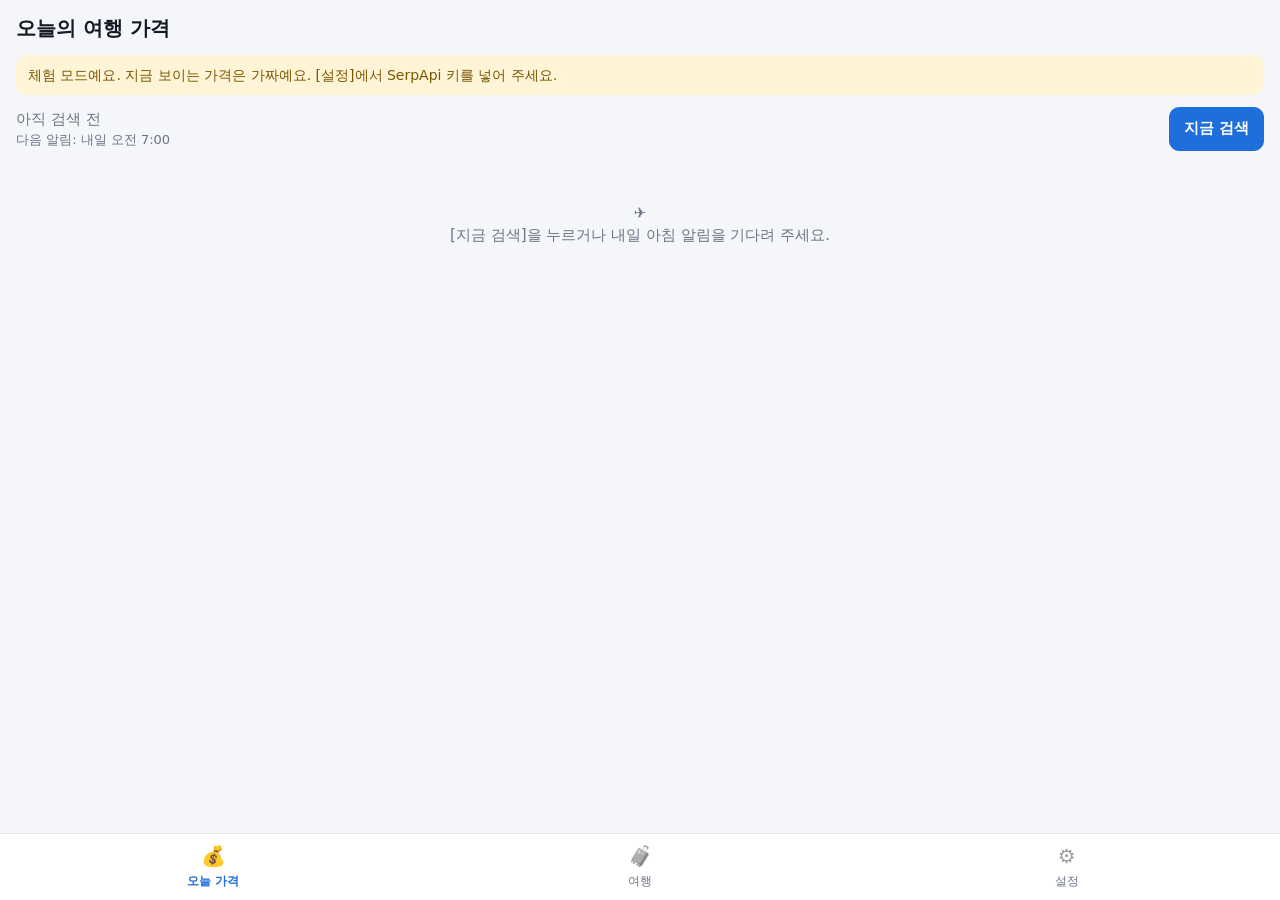
<file: android-travel/assets/www/index.html>
<!doctype html>
<html lang="ko">
<head>
<meta charset="utf-8">
<meta name="viewport" content="width=device-width, initial-scale=1, viewport-fit=cover">
<title>여행 가격 알림</title>
<link rel="stylesheet" href="style.css">
</head>
<body>
<header>
  <h1 id="title">여행 가격 알림</h1>
  <button id="back" class="icon hidden" aria-label="뒤로">‹</button>
</header>

<main>
  <!-- 오늘의 가격 -->
  <section id="page-home" class="page">
    <div id="banner" class="banner hidden"></div>
    <div class="row between">
      <div>
        <div id="updated" class="muted">아직 검색 전</div>
        <div id="next" class="muted small"></div>
      </div>
      <button id="run" class="primary">지금 검색</button>
    </div>
    <div id="results"></div>
  </section>

  <!-- 여행 목록 -->
  <section id="page-trips" class="page hidden">
    <p class="muted small">여행마다 시기·기간·항공사·인원을 정하면 매일 아침 최저가를 찾아 알려줘요.</p>
    <div id="trip-list"></div>
    <button id="add-trip" class="wide">＋ 여행 추가</button>
    <div id="quota" class="muted small center"></div>
  </section>

  <!-- 여행 편집 -->
  <section id="page-edit" class="page hidden">
    <form id="trip-form" autocomplete="off">
      <label>이름 <input name="name" required placeholder="도쿄"></label>
      <div class="grid2">
        <label>출발 공항 <input name="origin" placeholder="ICN" class="upper"></label>
        <label>도착 공항 <input name="destination" required placeholder="HND,NRT" class="upper"></label>
      </div>
      <div class="chips" id="dest-chips"></div>
      <label>호텔 검색 도시 (영어) <input name="hotel_city" placeholder="Tokyo"></label>

      <h3>시기 · 기간</h3>
      <div class="grid2">
        <label>출발 가능 시작일 <input type="date" name="depart_from" required></label>
        <label>출발 가능 마지막날 <input type="date" name="depart_to" required></label>
      </div>
      <label>몇 박 (쉼표로 여러 개) <input name="nights" inputmode="numeric" placeholder="3,4" required></label>

      <h3>항공</h3>
      <label>항공사 (비우면 전체)</label>
      <div class="chips" id="airline-chips"></div>
      <input name="airlines" class="upper" placeholder="직접 입력: KE,OZ">
      <div class="grid2">
        <label>좌석
          <select name="cabin">
            <option value="economy">이코노미</option>
            <option value="premium">프리미엄 이코노미</option>
            <option value="business">비즈니스</option>
            <option value="first">퍼스트</option>
          </select>
        </label>
        <label>경유
          <select name="max_stops">
            <option value="0">직항만</option>
            <option value="1">1회 경유까지</option>
            <option value="2">2회 경유까지</option>
            <option value="">상관없음</option>
          </select>
        </label>
      </div>

      <h3>인원</h3>
      <div class="grid3">
        <label>성인<br><span class="small">만 12세 이상</span> <input type="number" name="adults" min="1" max="9" value="2"></label>
        <label>아동<br><span class="small">만 2~11세 (좌석)</span> <input type="number" name="children" min="0" max="8" value="0"></label>
        <label>유아<br><span class="small">만 2세 미만 (무릎)</span> <input type="number" name="infants" min="0" max="4" value="0"></label>
      </div>
      <div id="child-ages" class="ages"></div>
      <p class="muted small">아동은 좌석을 쓰는 아동 요금, 유아는 좌석 없이 어른 무릎에 앉는 요금이에요(성인 1명당 유아 1명까지).
        만 12세 이상은 항공 요금이 성인과 같아서 성인으로 넣어 주세요.</p>
      <label>방 개수 <input type="number" name="rooms" min="1" max="5" value="1"></label>

      <h3>날짜 조합 검색</h3>
      <p class="muted small">출발 가능 기간 안의 <b>모든 출발일 × 박수</b> 조합 중 최저가를 찾아요.</p>
      <label class="check"><input type="checkbox" name="search_all"> 매일 모든 조합 확인 (가장 정확, 검색 횟수 많음)</label>
      <label id="budget-row">하루 항공 검색 횟수 <input type="number" name="max_searches" min="1" max="60" value="4"></label>
      <p class="muted small" id="combo-hint"></p>

      <h3>호텔</h3>
      <label class="check"><input type="checkbox" name="hotel"> 힐튼 계열 호텔 가격도 찾기 (최저가 날짜로 하루 1회)</label>
      <label class="check"><input type="checkbox" name="enabled"> 매일 알림에 포함</label>

      <div id="form-error" class="error hidden"></div>
      <div class="row">
        <button type="button" id="delete-trip" class="danger">삭제</button>
        <button type="submit" class="primary grow">저장</button>
      </div>
    </form>
  </section>

  <!-- 설정 -->
  <section id="page-settings" class="page hidden">
    <form id="settings-form" autocomplete="off">
      <h3>SerpApi 키</h3>
      <p class="muted small">serpapi.com 에 가입하면 받을 수 있어요. 비워두면 <b>체험 모드</b>(가짜 가격)로 동작해요.</p>
      <input name="apiKey" placeholder="API Key 붙여넣기" spellcheck="false">
      <div id="key-hint" class="muted small"></div>
      <button type="button" id="clear-key" class="link hidden">키 지우기 (체험 모드)</button>

      <h3>아침 알림</h3>
      <label class="check"><input type="checkbox" name="alarmOn"> 매일 알림 받기</label>
      <label>알림 시각 <input type="time" name="time" value="07:00"></label>
      <p class="muted small">휴대폰이 잠든 아침에 검색하므로, 안드로이드가 이 앱의 인터넷을 막지 않게 아래 두 가지를 해 주세요.
        안 하면 "인터넷 연결이 끊겨…" 오류가 나거나 알림이 늦을 수 있어요.</p>
      <div id="battery-state" class="muted small"></div>
      <button type="button" id="battery" class="wide">① 배터리 최적화 끄기 (허용 누르기)</button>
      <button type="button" id="app-settings" class="wide">② 앱 정보 열기 → 모바일 데이터 → '백그라운드 데이터 사용' 켜기</button>

      <h3>기본값</h3>
      <div class="grid2">
        <label>기본 출발 공항 <input name="origin" class="upper" placeholder="ICN"></label>
        <label>통화
          <select name="currency">
            <option value="KRW">원 (KRW)</option>
            <option value="USD">달러 (USD)</option>
            <option value="JPY">엔 (JPY)</option>
          </select>
        </label>
      </div>
      <button type="submit" class="primary wide">저장</button>
      <button type="button" id="test-notify" class="wide">알림 시험 (지금 검색 + 알림)</button>
      <button type="button" id="reset" class="link">여행 목록을 처음 예시로 되돌리기</button>
    </form>
  </section>
</main>

<nav>
  <button data-page="home" class="active"><span>💰</span>오늘 가격</button>
  <button data-page="trips"><span>🧳</span>여행</button>
  <button data-page="settings"><span>⚙️</span>설정</button>
</nav>
<div id="toast" class="toast hidden"></div>
<script src="app.js"></script>
</body>
</html>
</file>
<file: android-travel/assets/www/style.css>
:root {
  --bg: #f4f6fa; --card: #ffffff; --text: #141a24; --muted: #6b7686; --line: #e2e7ef;
  --accent: #1e6fd9; --accent-text: #ffffff; --soft: #e8f0fc;
  --down: #12a150; --up: #d93636; --warn-bg: #fff4d6; --warn: #7a5600;
}
@media (prefers-color-scheme: dark) {
  :root {
    --bg: #0f1319; --card: #1a2029; --text: #e8edf4; --muted: #8d98a8; --line: #2a323e;
    --accent: #5b9cf2; --accent-text: #0b1220; --soft: #1d2a3d;
    --down: #3ccf7c; --up: #ff6b6b; --warn-bg: #3a2f12; --warn: #f3d27a;
  }
}
* { box-sizing: border-box; }
html, body { margin: 0; background: var(--bg); color: var(--text);
  font: 15px/1.45 system-ui, -apple-system, "Noto Sans KR", sans-serif; -webkit-tap-highlight-color: transparent; }
header { position: sticky; top: 0; z-index: 2; background: var(--bg); padding: 14px 16px 8px; display: flex; align-items: center; gap: 8px; }
header h1 { font-size: 20px; margin: 0; order: 2; }
header .icon { order: 1; font-size: 28px; line-height: 1; background: none; border: 0; color: var(--text); padding: 0 6px 0 0; }
main { padding: 0 16px 96px; }
nav { position: fixed; bottom: 0; left: 0; right: 0; display: flex; background: var(--card); border-top: 1px solid var(--line);
  padding-bottom: env(safe-area-inset-bottom); }
nav button { flex: 1; background: none; border: 0; color: var(--muted); padding: 8px 0 10px; font-size: 12px; display: flex; flex-direction: column; align-items: center; gap: 2px; }
nav button span { font-size: 20px; filter: grayscale(1); opacity: .7; }
nav button.active { color: var(--accent); font-weight: 600; }
nav button.active span { filter: none; opacity: 1; }
.hidden { display: none !important; }
.muted { color: var(--muted); }
.small { font-size: 13px; }
.center { text-align: center; margin-top: 12px; }
.row { display: flex; gap: 8px; align-items: center; margin: 12px 0; }
.between { justify-content: space-between; }
.grow { flex: 1; }
button { white-space: nowrap; font: inherit; border-radius: 10px; border: 1px solid var(--line); background: var(--card); color: var(--text); padding: 10px 14px; }
button:active { opacity: .7; }
button.primary { background: var(--accent); border-color: var(--accent); color: var(--accent-text); font-weight: 600; }
button.danger { color: var(--up); }
button.wide { width: 100%; margin-top: 10px; }
button.link { background: none; border: 0; color: var(--accent); padding: 10px 0; }
button:disabled { opacity: .5; }

.card { background: var(--card); border-radius: 14px; padding: 14px; margin: 12px 0; box-shadow: 0 1px 2px rgba(0,0,0,.06); }
.card h2 { font-size: 17px; margin: 0; display: flex; justify-content: space-between; align-items: baseline; gap: 8px; }
.card .sub { color: var(--muted); font-size: 13px; margin: 2px 0 10px; }
.total { font-size: 22px; font-weight: 700; white-space: nowrap; }
.part { border-top: 1px solid var(--line); padding: 10px 0 2px; }
.part .head { display: flex; justify-content: space-between; gap: 8px; font-weight: 600; }
.part .price { white-space: nowrap; }
.part .info { color: var(--muted); font-size: 13px; }
.down { color: var(--down); font-weight: 600; font-size: 13px; }
.up { color: var(--up); font-weight: 600; font-size: 13px; }
.level { display: inline-block; font-size: 12px; padding: 1px 8px; border-radius: 99px; background: var(--soft); margin-top: 4px; }
.links { display: flex; gap: 8px; margin-top: 10px; flex-wrap: wrap; }
.links button { padding: 6px 10px; font-size: 13px; }
.err { color: var(--up); font-size: 13px; margin-top: 6px; }
.banner { background: var(--warn-bg); color: var(--warn); border-radius: 12px; padding: 10px 12px; margin: 4px 0 8px; font-size: 14px; }
.empty { text-align: center; color: var(--muted); padding: 40px 10px; }

.trip { display: flex; align-items: center; gap: 12px; }
.trip .grow { min-width: 0; }
.trip .grow div { overflow: hidden; text-overflow: ellipsis; white-space: nowrap; }
.trip.off { opacity: .55; }
.switch { position: relative; width: 46px; height: 28px; flex: none; }
.switch input { opacity: 0; width: 0; height: 0; }
.switch span { position: absolute; inset: 0; background: var(--line); border-radius: 99px; transition: .2s; }
.switch span::after { content: ""; position: absolute; width: 22px; height: 22px; left: 3px; top: 3px; background: #fff; border-radius: 50%; transition: .2s; }
.switch input:checked + span { background: var(--accent); }
.switch input:checked + span::after { transform: translateX(18px); }

form h3 { font-size: 15px; margin: 22px 0 6px; }
label { display: block; font-size: 13px; color: var(--muted); margin: 8px 0; }
input, select { display: block; width: 100%; margin-top: 4px; font: inherit; font-size: 16px; color: var(--text); background: var(--card);
  border: 1px solid var(--line); border-radius: 10px; padding: 10px 12px; min-height: 44px; }
input:focus, select:focus { outline: 2px solid var(--accent); outline-offset: -1px; }
input.upper { text-transform: uppercase; }
label.check { display: flex; align-items: center; gap: 10px; color: var(--text); font-size: 15px; }
label.check input { width: 22px; height: 22px; min-height: 0; margin: 0; flex: none; }
.grid2 { display: grid; grid-template-columns: 1fr 1fr; gap: 0 10px; }
.grid3 { display: grid; grid-template-columns: 1fr 1fr 1fr; gap: 0 10px; }
.chips { display: flex; flex-wrap: wrap; gap: 6px; margin: 4px 0 6px; }
.chips button { white-space: normal; padding: 5px 10px; font-size: 13px; border-radius: 99px; }
.chips button.on { background: var(--soft); border-color: var(--accent); color: var(--accent); font-weight: 600; }
.error { background: var(--warn-bg); color: var(--up); padding: 10px; border-radius: 10px; margin-top: 12px; }
.toast { position: fixed; left: 16px; right: 16px; bottom: 84px; background: var(--text); color: var(--bg); padding: 12px 14px; border-radius: 12px; text-align: center; z-index: 5; }
.spin { display: inline-block; width: 14px; height: 14px; border: 2px solid currentColor; border-right-color: transparent; border-radius: 50%; animation: s .8s linear infinite; vertical-align: -2px; }
@keyframes s { to { transform: rotate(360deg); } }
button.share { background: #fee500; border-color: #fee500; color: #191919; font-weight: 600; }
.ages { display: grid; grid-template-columns: 1fr 1fr; gap: 0 10px; }
</file>
